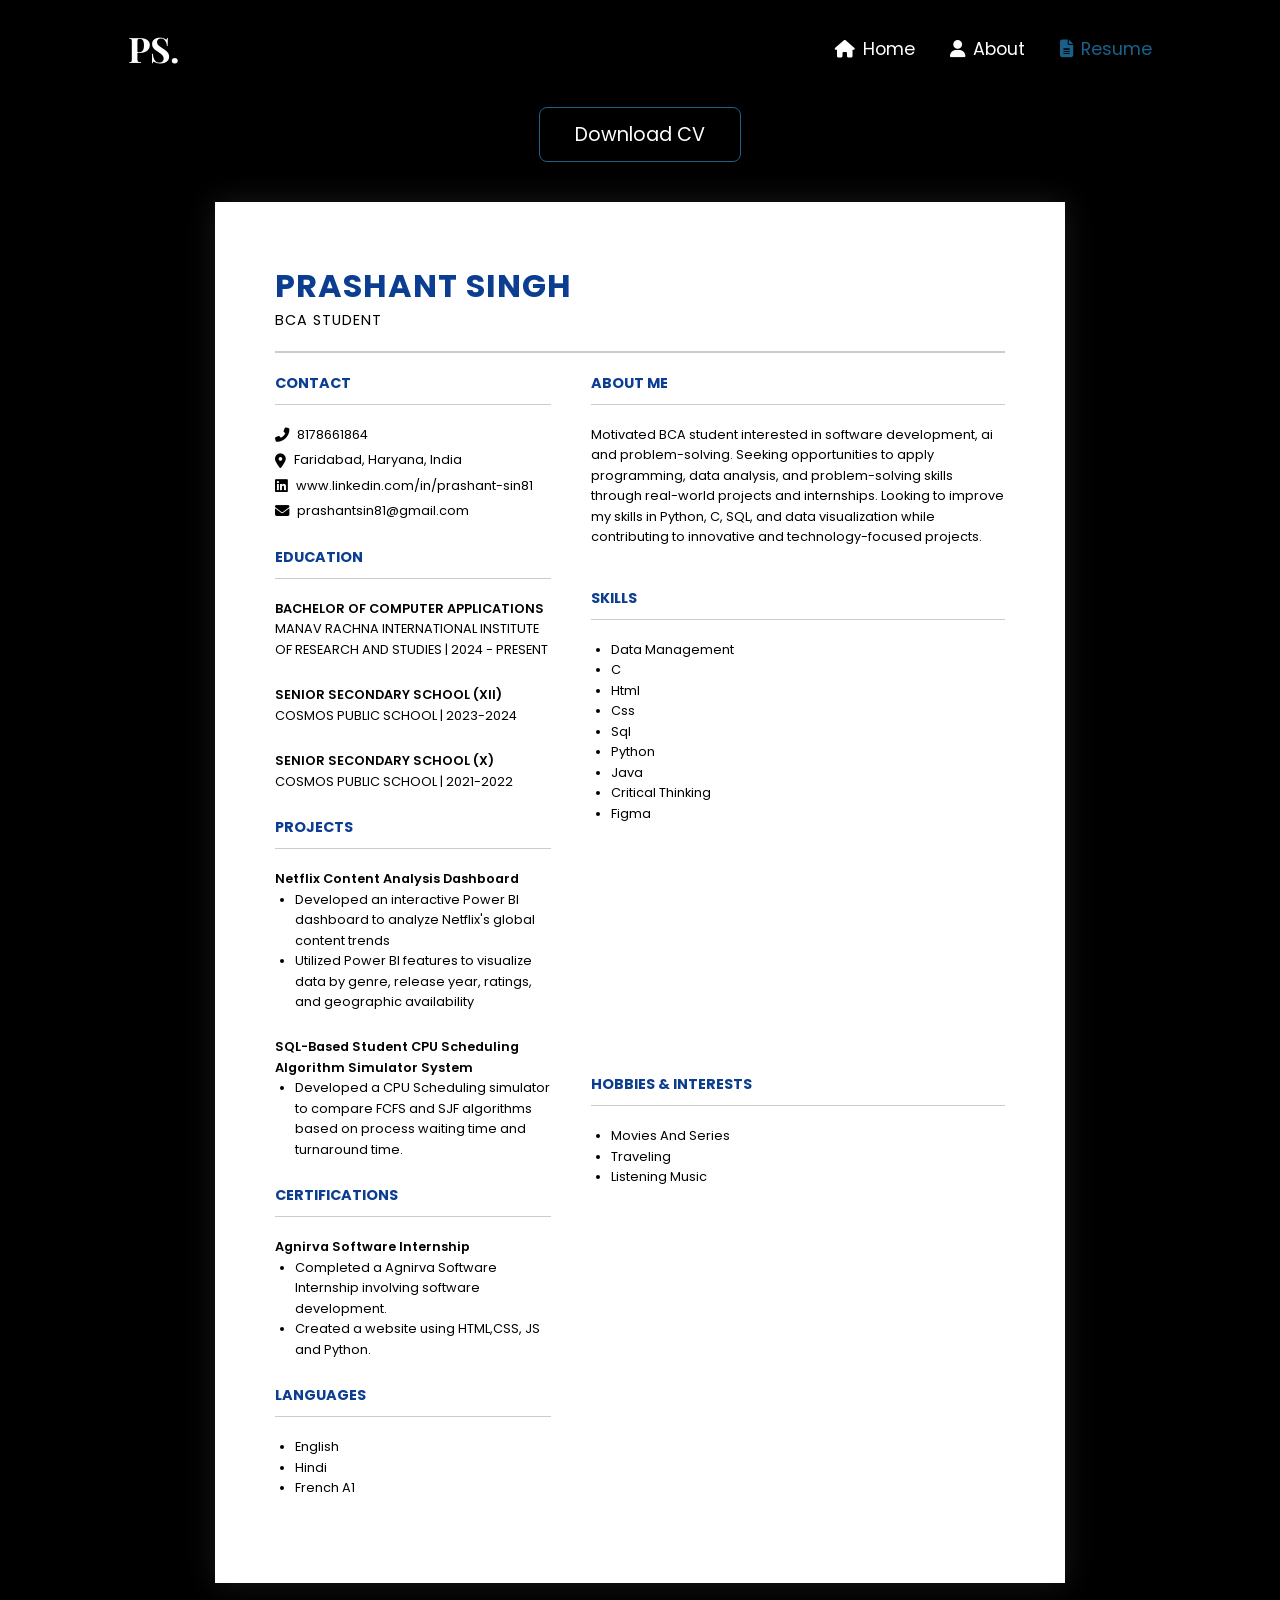
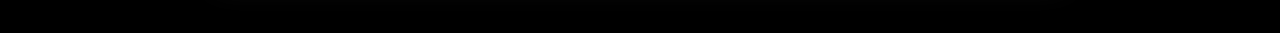
<file: resume.html>
<!DOCTYPE html>
<html lang="en">
<head>
    <meta charset="UTF-8">
    <meta name="viewport" content="width=device-width, initial-scale=1.0">
    <title>Resume - Prashant Singh</title>
    <link rel="stylesheet" href="style.css">
    <link rel="stylesheet" href="https://cdnjs.cloudflare.com/ajax/libs/font-awesome/6.4.0/css/all.min.css">
</head>
<body>

    <nav class="navbar">
        <a href="index.html" class="logo">PS.</a>
        <div class="nav-links">
            <a href="index.html"><i class="fas fa-home"></i> Home</a>
            <a href="about.html"><i class="fas fa-user"></i> About</a>
            <a href="resume.html" class="active"><i class="fas fa-file-alt"></i> Resume</a>
        </div>
    </nav>

    <section class="container">
        <div class="btn-download-container fade-in">
            <a href="Prashant Singh.pdf" download>
                <button class="btn-download">Download CV</button>
            </a>
        </div>

        <!-- The perfectly recreated white resume document -->
        <div class="resume-document fade-in">
            <div class="resume-doc-header">
                <h1>PRASHANT SINGH</h1>
                <p>BCA STUDENT</p>
            </div>
            
            <div class="doc-line" style="height: 2px;"></div>

            <div class="resume-doc-grid">
                <!-- Left Column -->
                <div>
                    <div class="doc-section">
                        <h3>CONTACT</h3>
                        <div class="doc-line"></div>
                        <p class="icon-text"><i class="fas fa-phone-alt"></i> 8178661864</p>
                        <p class="icon-text"><i class="fas fa-map-marker-alt"></i> Faridabad, Haryana, India</p>
                        <p class="icon-text"><i class="fab fa-linkedin"></i> www.linkedin.com/in/prashant-sin81</p>
                        <p class="icon-text"><i class="fas fa-envelope"></i> prashantsin81@gmail.com</p>
                    </div>

                    <div class="doc-section">
                        <h3>EDUCATION</h3>
                        <div class="doc-line"></div>
                        <p><strong>BACHELOR OF COMPUTER APPLICATIONS</strong><br>
                        MANAV RACHNA INTERNATIONAL INSTITUTE OF RESEARCH AND STUDIES | 2024 - PRESENT</p>
                        <br>
                        <p><strong>SENIOR SECONDARY SCHOOL (XII)</strong><br>
                        COSMOS PUBLIC SCHOOL | 2023-2024</p>
                        <br>
                        <p><strong>SENIOR SECONDARY SCHOOL (X)</strong><br>
                        COSMOS PUBLIC SCHOOL | 2021-2022</p>
                    </div>

                    <div class="doc-section">
                        <h3>PROJECTS</h3>
                        <div class="doc-line"></div>
                        <p><strong>Netflix Content Analysis Dashboard</strong></p>
                        <ul>
                            <li>Developed an interactive Power BI dashboard to analyze Netflix's global content trends</li>
                            <li>Utilized Power BI features to visualize data by genre, release year, ratings, and geographic availability</li>
                        </ul>
                        <br>
                        <p><strong>SQL-Based Student CPU Scheduling Algorithm Simulator System</strong></p>
                        <ul>
                            <li>Developed a CPU Scheduling simulator to compare FCFS and SJF algorithms based on process waiting time and turnaround time.</li>
                        </ul>
                    </div>

                    <div class="doc-section">
                        <h3>CERTIFICATIONS</h3>
                        <div class="doc-line"></div>
                        <p><strong>Agnirva Software Internship</strong></p>
                        <ul>
                            <li>Completed a Agnirva Software Internship involving software development.</li>
                            <li>Created a website using HTML,CSS, JS and Python.</li>
                        </ul>
                    </div>

                    <div class="doc-section">
                        <h3>LANGUAGES</h3>
                        <div class="doc-line"></div>
                        <ul>
                            <li>English</li>
                            <li>Hindi</li>
                            <li>French A1</li>
                        </ul>
                    </div>
                </div>

                <!-- Right Column -->
                <div>
                    <div class="doc-section">
                        <h3>ABOUT ME</h3>
                        <div class="doc-line"></div>
                        <p>Motivated BCA student interested in software development, ai and problem-solving. Seeking opportunities to apply programming, data analysis, and problem-solving skills through real-world projects and internships. Looking to improve my skills in Python, C, SQL, and data visualization while contributing to innovative and technology-focused projects.</p>
                    </div>

                    <div class="doc-section" style="margin-top: 40px;">
                        <h3>SKILLS</h3>
                        <div class="doc-line"></div>
                        <ul>
                            <li>Data Management</li>
                            <li>C</li>
                            <li>Html</li>
                            <li>Css</li>
                            <li>Sql</li>
                            <li>Python</li>
                            <li>Java</li>
                            <li>Critical Thinking</li>
                            <li>Figma</li>
                        </ul>
                    </div>

                    <div class="doc-section" style="margin-top: 250px;">
                        <h3>HOBBIES & INTERESTS</h3>
                        <div class="doc-line"></div>
                        <ul>
                            <li>Movies And Series</li>
                            <li>Traveling</li>
                            <li>Listening Music</li>
                        </ul>
                    </div>
                </div>
            </div>
        </div>
    </section>

    <script src="script.js"></script>
</body>
</html>
</file>
<file: style.css>
@import url('https://fonts.googleapis.com/css2?family=Poppins:wght@300;400;500;600;700&display=swap');
@import url('https://fonts.googleapis.com/css2?family=Playfair+Display:wght@700&display=swap');

* {
    margin: 0;
    padding: 0;
    box-sizing: border-box;
    font-family: 'Poppins', sans-serif;
}

body {
    background-color: #000000;
    color: #ffffff;
    overflow-x: hidden;
}

a {
    text-decoration: none;
    color: inherit;
}

/* Colors matching your images exactly */
:root {
    --accent-blue: #1b6088;
    --pill-border: #1382b6;
    --text-muted: #d1d5db;
}

/* --- Animations --- */
@keyframes float {
    0% {
        transform: translateY(0px);
    }

    50% {
        transform: translateY(-15px);
    }

    100% {
        transform: translateY(0px);
    }
}

.floating {
    animation: float 4s ease-in-out infinite;
}

.fade-in {
    opacity: 0;
    transform: translateY(30px);
    transition: opacity 0.8s ease-out, transform 0.8s ease-out;
}

.fade-in.appear {
    opacity: 1;
    transform: translateY(0);
}



/* --- Navigation --- */
.navbar {
    display: flex;
    justify-content: space-between;
    align-items: center;
    padding: 25px 10%;
    background-color: #000;
    position: sticky;
    top: 0;
    z-index: 1000;
}

.logo {
    font-family: 'Playfair Display', serif;
    font-size: 2.2rem;
    font-weight: 700;
    letter-spacing: -1px;
}

.nav-links {
    display: flex;
    gap: 35px;
}

.nav-links a {
    font-size: 1.1rem;
    font-weight: 400;
    display: flex;
    align-items: center;
    gap: 8px;
    transition: color 0.3s;
}

.nav-links a:hover,
.nav-links a.active {
    color: var(--accent-blue);
}

/* --- Layout & Typography --- */
.container {
    padding: 10px 10% 50px;
}

.hero-section {
    min-height: -60vh;
    margin-top: -40px;
    display: flex;
    align-items: center;
    justify-content: space-between;
}

.hero-text {
    flex: 1;
    position: relative;
    top: -100px;
    right: 0px;
}

.hero-model {
    flex: 1;
    display: flex;
    justify-content: center;
    align-items: center;
    position: relative;
}

.spline-viewer {
    width: 700px;
    height: 700px;

    position: relative;
    top: -140px;
    right: -80px;

    transform: scale(1.15);
    transform-origin: center center;
}

@media (max-width: 768px) {
    .hero-section {
        flex-direction: column;
        text-align: center;
    }

    .spline-viewer {
        width: 350px;
        height: 350px;
        top: 0;
        right: 0;
    }
}

.row {
    display: flex;
    align-items: center;
    justify-content: space-between;
}

.col-2 {
    flex-basis: 48%;
}

.text-accent {
    color: var(--accent-blue);
}

.horizontal-line {
    width: 100%;
    height: 1px;
    background-color: #ffffff;
    margin: 20px 0;
}

/* --- Home Page Specifics --- */
.hero-title {
    font-size: 4.5rem;
    font-weight: 500;
    line-height: 1.1;
    letter-spacing: 1px;
}

.hero-subtitle {
    color: var(--accent-blue);
    font-size: 1.1rem;
    letter-spacing: 3px;
    text-transform: uppercase;
}

.intro-title {
    font-size: 3rem;
    font-weight: 500;
    line-height: 1.2;
}

.intro-line {
    width: 180px;
    height: 1px;
    background-color: #ffffff;
    margin: 20px 0 30px 0;
}

.intro-text p {
    font-size: 1.1rem;
    line-height: 1.8;
    margin-bottom: 25px;
    font-weight: 300;
    letter-spacing: 0.5px;
}

.social-footer {
    text-align: center;
    padding-bottom: 50px;
    margin-top: 150px;
}

.social-footer h2 {
    font-size: 2.5rem;
    font-weight: 500;
    margin-bottom: 20px;
}

.social-icons {
    display: flex;
    justify-content: center;
    gap: 25px;
}

.social-icons a {
    font-size: 1.8rem;
    color: var(--accent-blue);
    transition: transform 0.3s;
}

.social-icons a:hover {
    transform: scale(1.2);
}

/* --- About Page Specifics --- */
.about-title {
    font-size: 3.5rem;
    font-weight: 500;
}

.about-line {
    width: 150px;
    height: 1px;
    background-color: #ffffff;
    margin: 10px 0 30px 0;
}

.hobbies {
    margin-top: 25px;
}

.hobbies .list-item {
    display: flex;
    align-items: center;
    gap: 15px;
    font-size: 1.1rem;
    font-weight: 300;
    margin-bottom: 12px;
}

.hobbies .list-item i {
    color: var(--accent-blue);
    font-size: 1.2rem;
}

.section-title {
    text-align: center;
    font-size: 3rem;
    font-weight: 500;
    margin-top: 170px;
    margin-bottom: 40px;
}

.section-line {
    width: 100px;
    height: 1px;
    background-color: #ffffff;
    margin: -35px auto 50px auto;
}

.skills-wrapper {
    display: flex;
    justify-content: center;
    flex-wrap: wrap;
    gap: 20px;
    margin-bottom: 80px;
    max-width: 900px;
    margin-left: auto;
    margin-right: auto;
}

.skill-pill {
    display: flex;
    align-items: center;
    gap: 10px;
    padding: 10px 30px;
    border: 2px solid var(--pill-border);
    border-radius: 25px;
    font-size: 1.1rem;
    font-weight: 400;
    box-shadow: inset 0 0 10px rgba(19, 130, 182, 0.2), 0 0 15px rgba(19, 130, 182, 0.2);
    transition: all 0.3s ease;
}

.skill-pill:hover {
    transform: translateY(-5px);
    box-shadow: inset 0 0 15px rgba(19, 130, 182, 0.4), 0 0 20px rgba(19, 130, 182, 0.6);
    background-color: rgba(19, 130, 182, 0.1);
}

/* --- Resume Page Specifics --- */
.btn-download-container {
    display: flex;
    justify-content: center;
    margin-bottom: 40px;
}

.btn-download {
    padding: 12px 35px;
    background-color: transparent;
    color: #ffffff;
    border: 1px solid var(--accent-blue);
    border-radius: 8px;
    font-size: 1.2rem;
    cursor: pointer;
    transition: all 0.3s;
}

.btn-download:hover {
    background-color: var(--accent-blue);
    transform: translateY(-3px);
}

/* Recreating the A4 Paper look exactly from your image */
.resume-document {
    background-color: #ffffff;
    color: #000000;
    max-width: 850px;
    margin: 0 auto;
    padding: 60px;
    box-shadow: 0 0 30px rgba(255, 255, 255, 0.1);
}

.resume-doc-header h1 {
    color: #0b3d91;
    font-size: 2rem;
    letter-spacing: 1px;
}

.resume-doc-header p {
    font-size: 0.9rem;
    letter-spacing: 1px;
    margin-bottom: 20px;
}

.doc-line {
    width: 100%;
    height: 1px;
    background-color: #cccccc;
    margin-bottom: 20px;
}

.resume-doc-grid {
    display: grid;
    grid-template-columns: 1fr 1.5fr;
    gap: 40px;
}

.doc-section {
    margin-bottom: 25px;
}

.doc-section h3 {
    color: #0b3d91;
    font-size: 0.9rem;
    margin-bottom: 10px;
    text-transform: uppercase;
}

.doc-section p,
.doc-section ul {
    font-size: 0.8rem;
    line-height: 1.6;
}

.doc-section ul {
    padding-left: 20px;
}

.doc-section strong {
    font-weight: 600;
}

.icon-text {
    display: flex;
    align-items: center;
    gap: 8px;
    margin-bottom: 5px;
}

.icon-text i {
    font-size: 0.9rem;
}
</file>
